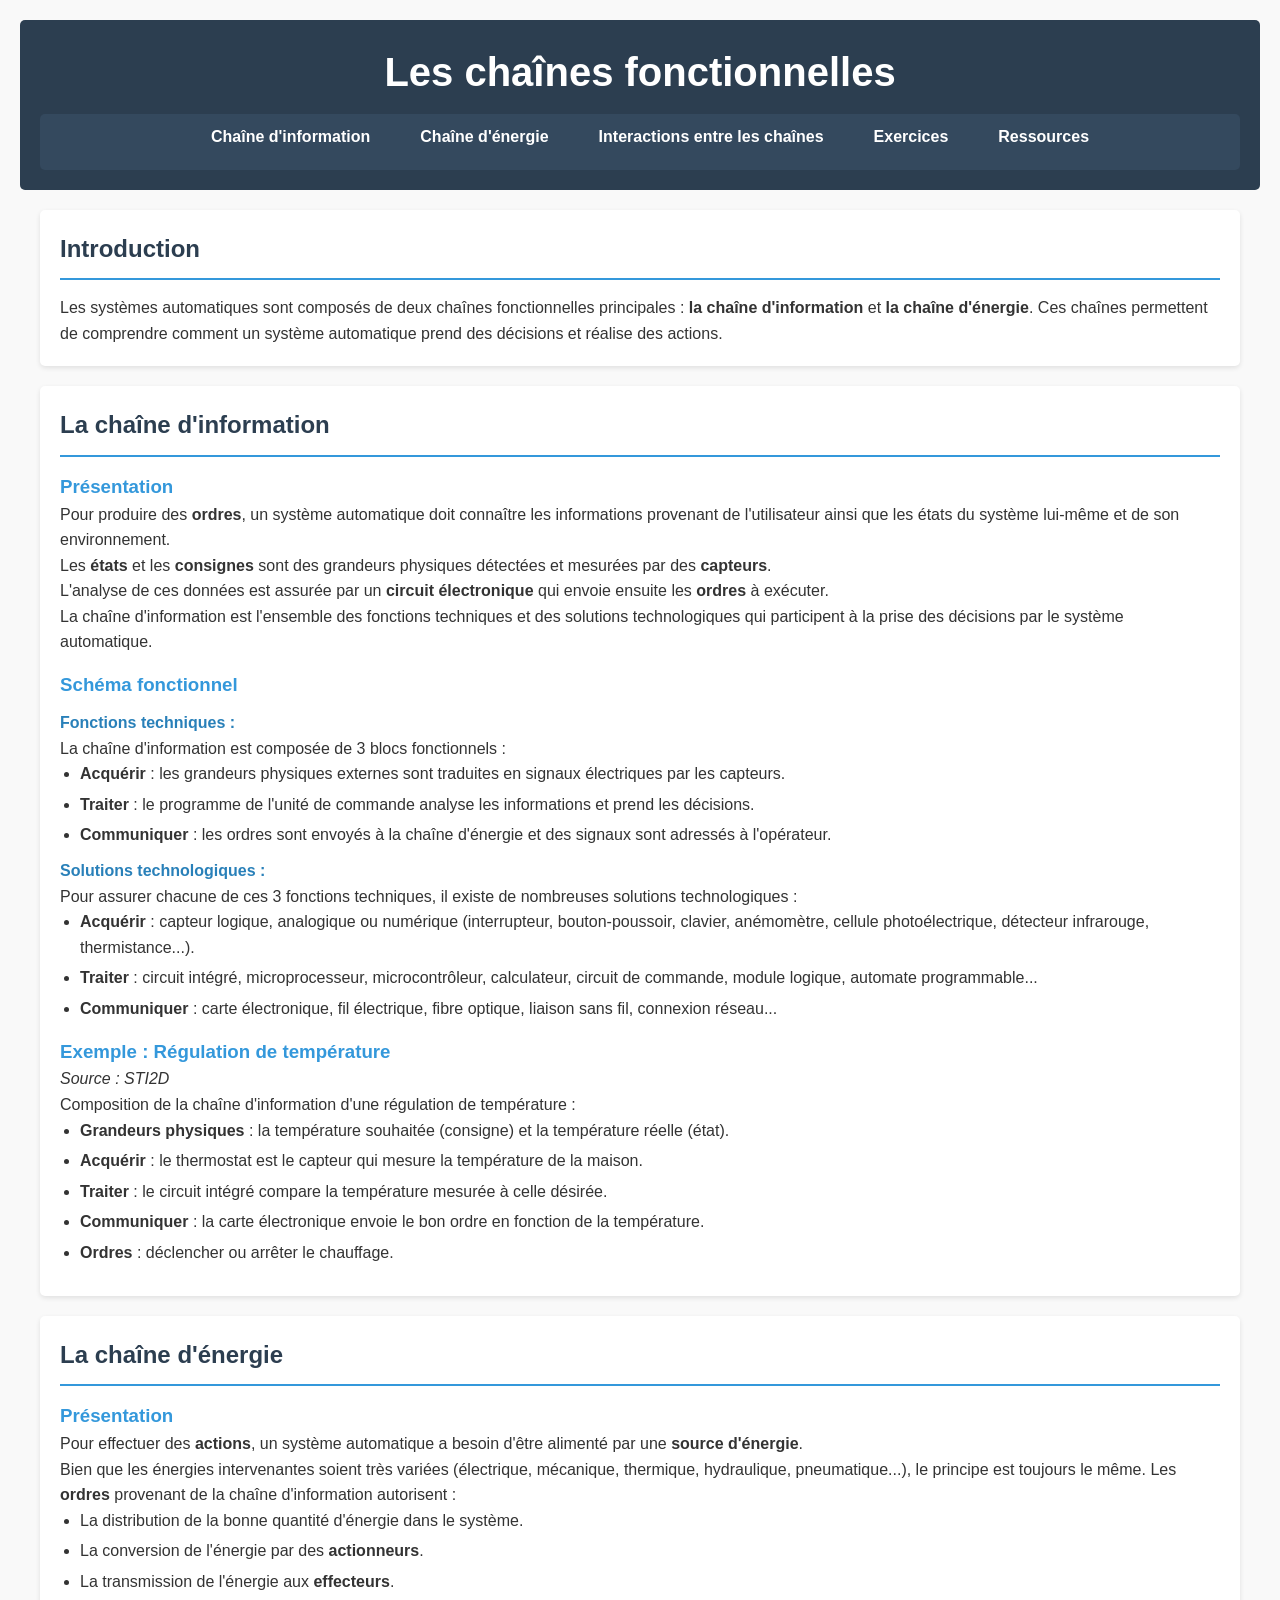
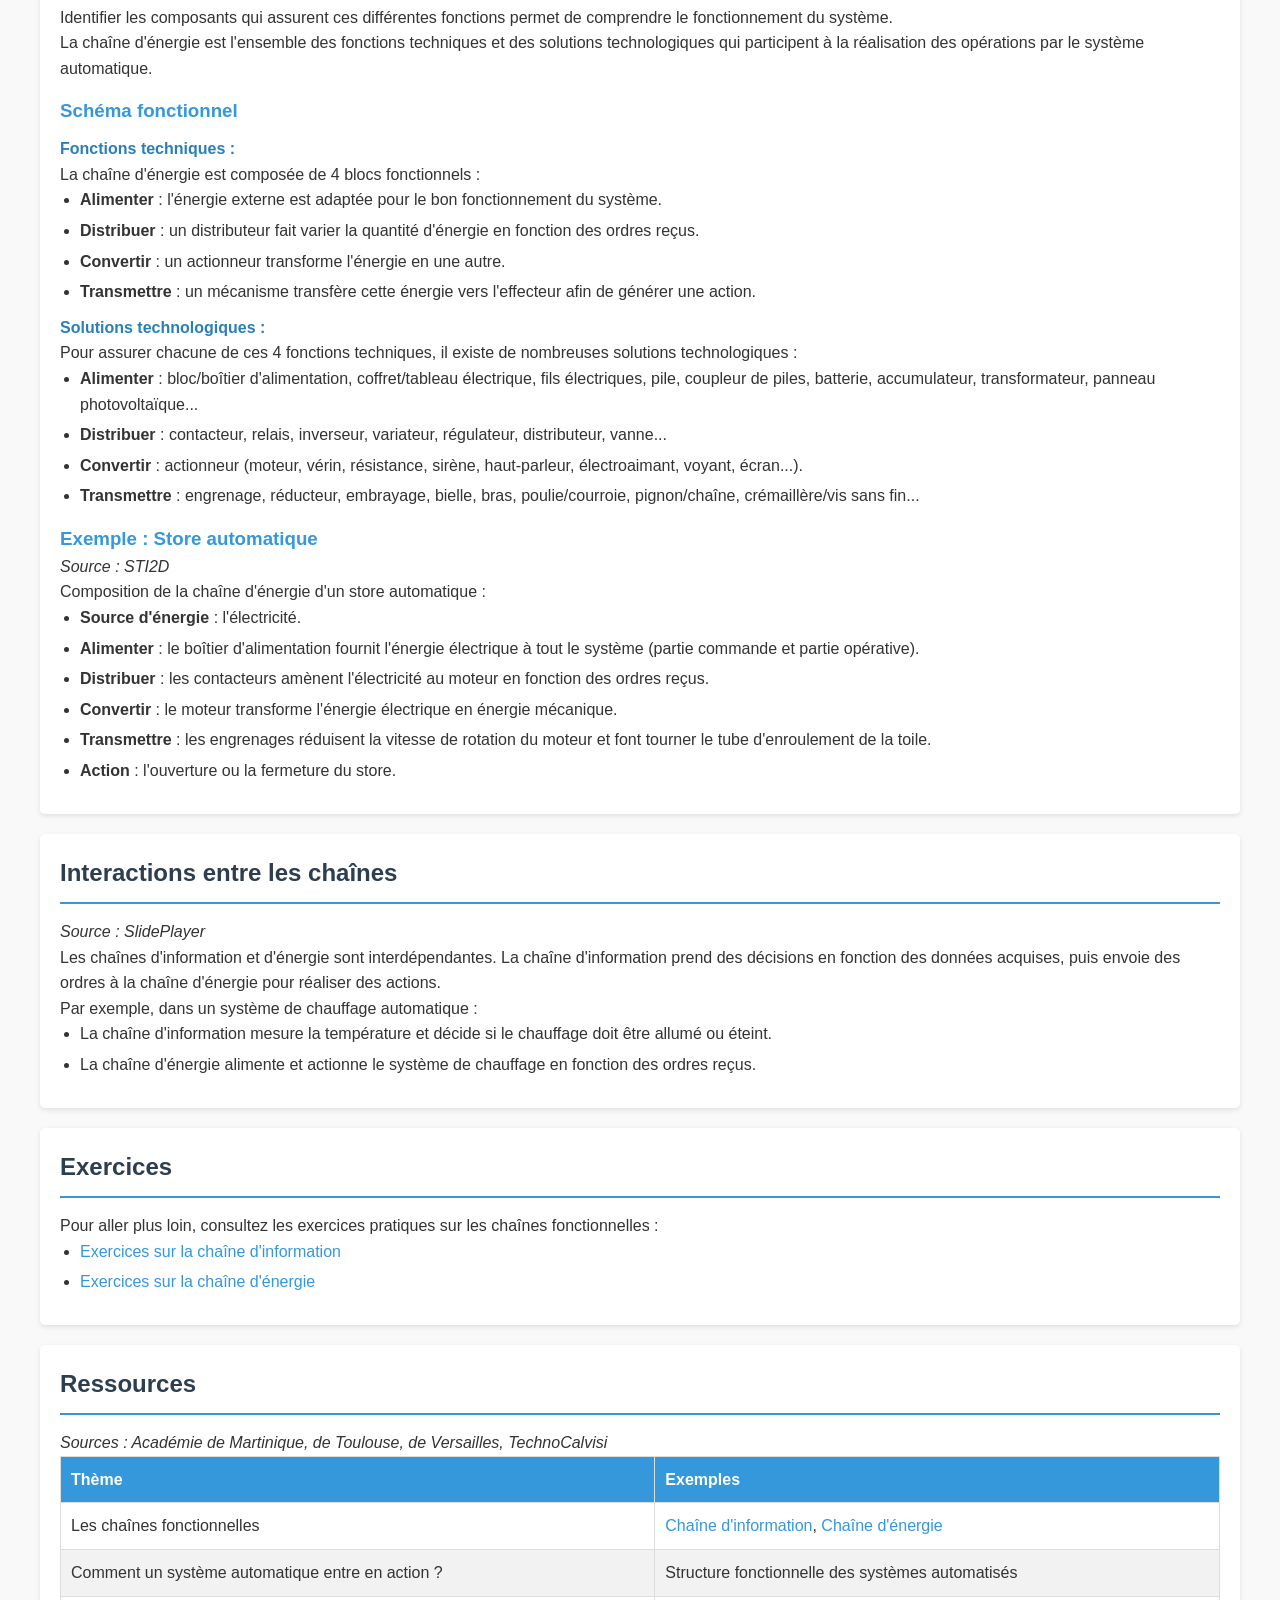
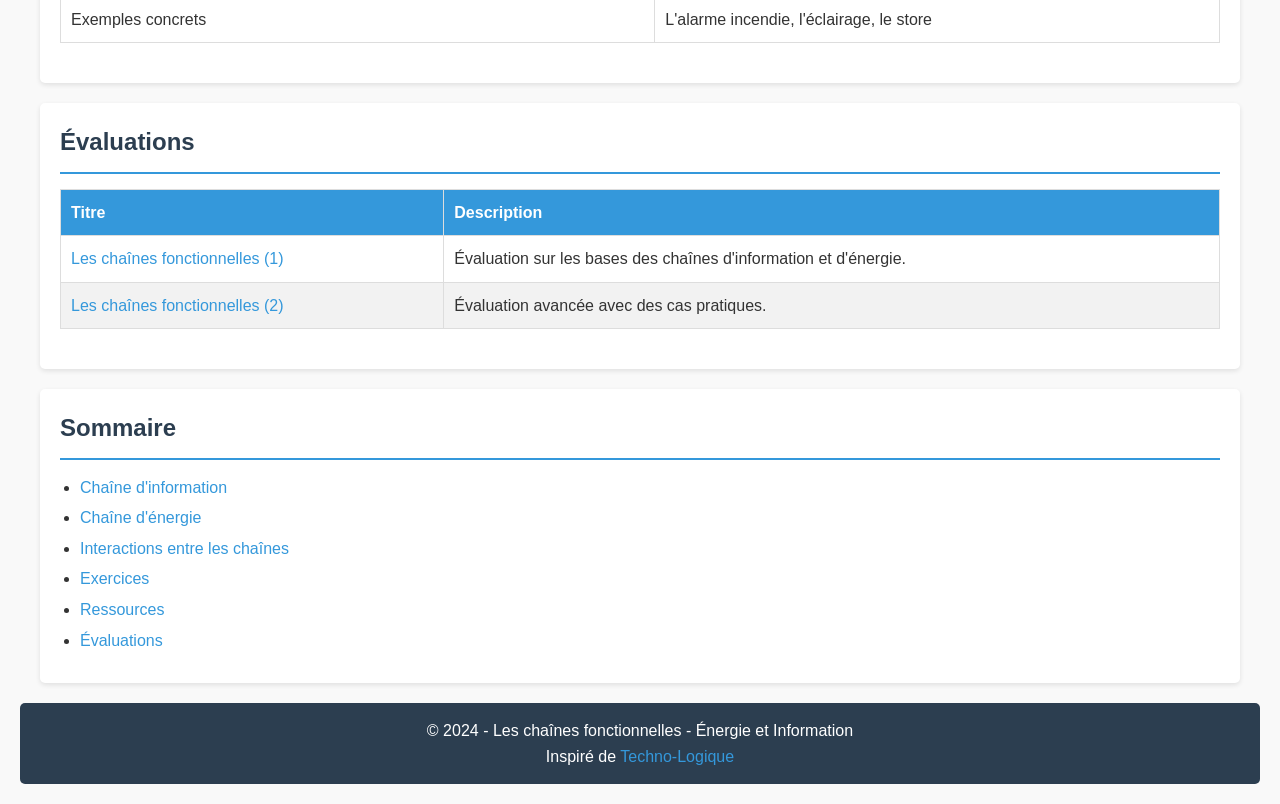
<file: index.html>
<!DOCTYPE html>
<html lang="fr">
<head>
    <meta charset="UTF-8">
    <meta name="viewport" content="width=device-width, initial-scale=1.0">
    <title>Les chaînes fonctionnelles - Énergie et Information</title>
    <link rel="stylesheet" href="css/styles.css">
</head>
<body>
    <header>
        <h1>Les chaînes fonctionnelles</h1>
        <nav>
            <ul>
                <li><a href="#chaine-information">Chaîne d'information</a></li>
                <li><a href="#chaine-energie">Chaîne d'énergie</a></li>
                <li><a href="#interactions">Interactions entre les chaînes</a></li>
                <li><a href="exercices/">Exercices</a></li>
                <li><a href="#ressources">Ressources</a></li>
            </ul>
        </nav>
    </header>

    <main>
        <!-- Introduction -->
        <section id="introduction">
            <h2>Introduction</h2>
            <p>
                Les systèmes automatiques sont composés de deux chaînes fonctionnelles principales :
                <strong>la chaîne d'information</strong> et <strong>la chaîne d'énergie</strong>.
                Ces chaînes permettent de comprendre comment un système automatique prend des décisions et réalise des actions.
            </p>
        </section>

        <!-- Chaîne d'information -->
        <section id="chaine-information">
            <h2>La chaîne d'information</h2>
            
            <subsection id="presentation-information">
                <h3>Présentation</h3>
                <p>
                    Pour produire des <strong>ordres</strong>, un système automatique doit connaître les informations 
                    provenant de l'utilisateur ainsi que les états du système lui-même et de son environnement.
                </p>
                <p>
                    Les <strong>états</strong> et les <strong>consignes</strong> sont des grandeurs physiques détectées et mesurées 
                    par des <strong>capteurs</strong>.
                </p>
                <p>
                    L'analyse de ces données est assurée par un <strong>circuit électronique</strong> qui envoie ensuite 
                    les <strong>ordres</strong> à exécuter.
                </p>
                <p>
                    La chaîne d'information est l'ensemble des fonctions techniques et des solutions technologiques qui 
                    participent à la prise des décisions par le système automatique.
                </p>
            </subsection>

            <subsection id="schema-information">
                <h3>Schéma fonctionnel</h3>
                
                <h4>Fonctions techniques :</h4>
                <p>
                    La chaîne d'information est composée de 3 blocs fonctionnels :
                </p>
                <ul>
                    <li><strong>Acquérir</strong> : les grandeurs physiques externes sont traduites en signaux électriques par les capteurs.</li>
                    <li><strong>Traiter</strong> : le programme de l'unité de commande analyse les informations et prend les décisions.</li>
                    <li><strong>Communiquer</strong> : les ordres sont envoyés à la chaîne d'énergie et des signaux sont adressés à l'opérateur.</li>
                </ul>

                <h4>Solutions technologiques :</h4>
                <p>
                    Pour assurer chacune de ces 3 fonctions techniques, il existe de nombreuses solutions technologiques :
                </p>
                <ul>
                    <li>
                        <strong>Acquérir</strong> : 
                        capteur logique, analogique ou numérique (interrupteur, bouton-poussoir, clavier, anémomètre, 
                        cellule photoélectrique, détecteur infrarouge, thermistance...).
                    </li>
                    <li>
                        <strong>Traiter</strong> : 
                        circuit intégré, microprocesseur, microcontrôleur, calculateur, circuit de commande, module logique, 
                        automate programmable...
                    </li>
                    <li>
                        <strong>Communiquer</strong> : 
                        carte électronique, fil électrique, fibre optique, liaison sans fil, connexion réseau...
                    </li>
                </ul>
            </subsection>

            <subsection id="exemple-information">
                <h3>Exemple : Régulation de température</h3>
                <p><em>Source : STI2D</em></p>
                <p>
                    Composition de la chaîne d'information d'une régulation de température :
                </p>
                <ul>
                    <li><strong>Grandeurs physiques</strong> : la température souhaitée (consigne) et la température réelle (état).</li>
                    <li><strong>Acquérir</strong> : le thermostat est le capteur qui mesure la température de la maison.</li>
                    <li><strong>Traiter</strong> : le circuit intégré compare la température mesurée à celle désirée.</li>
                    <li><strong>Communiquer</strong> : la carte électronique envoie le bon ordre en fonction de la température.</li>
                    <li><strong>Ordres</strong> : déclencher ou arrêter le chauffage.</li>
                </ul>
            </subsection>
        </section>

        <!-- Chaîne d'énergie -->
        <section id="chaine-energie">
            <h2>La chaîne d'énergie</h2>
            
            <subsection id="presentation-energie">
                <h3>Présentation</h3>
                <p>
                    Pour effectuer des <strong>actions</strong>, un système automatique a besoin d'être alimenté par une 
                    <strong>source d'énergie</strong>.
                </p>
                <p>
                    Bien que les énergies intervenantes soient très variées (électrique, mécanique, thermique, hydraulique, 
                    pneumatique...), le principe est toujours le même. Les <strong>ordres</strong> provenant de la chaîne 
                    d'information autorisent :
                </p>
                <ul>
                    <li>La distribution de la bonne quantité d'énergie dans le système.</li>
                    <li>La conversion de l'énergie par des <strong>actionneurs</strong>.</li>
                    <li>La transmission de l'énergie aux <strong>effecteurs</strong>.</li>
                </ul>
                <p>
                    Identifier les composants qui assurent ces différentes fonctions permet de comprendre le fonctionnement du système.
                </p>
                <p>
                    La chaîne d'énergie est l'ensemble des fonctions techniques et des solutions technologiques qui participent 
                    à la réalisation des opérations par le système automatique.
                </p>
            </subsection>

            <subsection id="schema-energie">
                <h3>Schéma fonctionnel</h3>
                
                <h4>Fonctions techniques :</h4>
                <p>
                    La chaîne d'énergie est composée de 4 blocs fonctionnels :
                </p>
                <ul>
                    <li><strong>Alimenter</strong> : l'énergie externe est adaptée pour le bon fonctionnement du système.</li>
                    <li><strong>Distribuer</strong> : un distributeur fait varier la quantité d'énergie en fonction des ordres reçus.</li>
                    <li><strong>Convertir</strong> : un actionneur transforme l'énergie en une autre.</li>
                    <li><strong>Transmettre</strong> : un mécanisme transfère cette énergie vers l'effecteur afin de générer une action.</li>
                </ul>

                <h4>Solutions technologiques :</h4>
                <p>
                    Pour assurer chacune de ces 4 fonctions techniques, il existe de nombreuses solutions technologiques :
                </p>
                <ul>
                    <li>
                        <strong>Alimenter</strong> : 
                        bloc/boîtier d'alimentation, coffret/tableau électrique, fils électriques, pile, coupleur de piles, 
                        batterie, accumulateur, transformateur, panneau photovoltaïque...
                    </li>
                    <li>
                        <strong>Distribuer</strong> : 
                        contacteur, relais, inverseur, variateur, régulateur, distributeur, vanne...
                    </li>
                    <li>
                        <strong>Convertir</strong> : 
                        actionneur (moteur, vérin, résistance, sirène, haut-parleur, électroaimant, voyant, écran...).
                    </li>
                    <li>
                        <strong>Transmettre</strong> : 
                        engrenage, réducteur, embrayage, bielle, bras, poulie/courroie, pignon/chaîne, crémaillère/vis sans fin...
                    </li>
                </ul>
            </subsection>

            <subsection id="exemple-energie">
                <h3>Exemple : Store automatique</h3>
                <p><em>Source : STI2D</em></p>
                <p>
                    Composition de la chaîne d'énergie d'un store automatique :
                </p>
                <ul>
                    <li><strong>Source d'énergie</strong> : l'électricité.</li>
                    <li><strong>Alimenter</strong> : le boîtier d'alimentation fournit l'énergie électrique à tout le système (partie commande et partie opérative).</li>
                    <li><strong>Distribuer</strong> : les contacteurs amènent l'électricité au moteur en fonction des ordres reçus.</li>
                    <li><strong>Convertir</strong> : le moteur transforme l'énergie électrique en énergie mécanique.</li>
                    <li><strong>Transmettre</strong> : les engrenages réduisent la vitesse de rotation du moteur et font tourner le tube d'enroulement de la toile.</li>
                    <li><strong>Action</strong> : l'ouverture ou la fermeture du store.</li>
                </ul>
            </subsection>
        </section>

        <!-- Interactions entre les chaînes -->
        <section id="interactions">
            <h2>Interactions entre les chaînes</h2>
            <p><em>Source : SlidePlayer</em></p>
            <p>
                Les chaînes d'information et d'énergie sont interdépendantes. La chaîne d'information prend des décisions 
                en fonction des données acquises, puis envoie des ordres à la chaîne d'énergie pour réaliser des actions.
            </p>
            <p>
                Par exemple, dans un système de chauffage automatique :
            </p>
            <ul>
                <li>La chaîne d'information mesure la température et décide si le chauffage doit être allumé ou éteint.</li>
                <li>La chaîne d'énergie alimente et actionne le système de chauffage en fonction des ordres reçus.</li>
            </ul>
        </section>

        <!-- Exercices -->
        <section id="exercices">
            <h2>Exercices</h2>
            <p>
                Pour aller plus loin, consultez les exercices pratiques sur les chaînes fonctionnelles :
            </p>
            <ul>
                <li><a href="exercices/chaine-information.html">Exercices sur la chaîne d'information</a></li>
                <li><a href="exercices/chaine-energie.html">Exercices sur la chaîne d'énergie</a></li>
            </ul>
        </section>

        <!-- Ressources -->
        <section id="ressources">
            <h2>Ressources</h2>
            <p><em>Sources : Académie de Martinique, de Toulouse, de Versailles, TechnoCalvisi</em></p>
            <table>
                <thead>
                    <tr>
                        <th>Thème</th>
                        <th>Exemples</th>
                    </tr>
                </thead>
                <tbody>
                    <tr>
                        <td>Les chaînes fonctionnelles</td>
                        <td><a href="#chaine-information">Chaîne d'information</a>, <a href="#chaine-energie">Chaîne d'énergie</a></td>
                    </tr>
                    <tr>
                        <td>Comment un système automatique entre en action ?</td>
                        <td>Structure fonctionnelle des systèmes automatisés</td>
                    </tr>
                    <tr>
                        <td>Exemples concrets</td>
                        <td>L'alarme incendie, l'éclairage, le store</td>
                    </tr>
                </tbody>
            </table>
        </section>

        <!-- Évaluations -->
        <section id="evaluations">
            <h2>Évaluations</h2>
            <table>
                <thead>
                    <tr>
                        <th>Titre</th>
                        <th>Description</th>
                    </tr>
                </thead>
                <tbody>
                    <tr>
                        <td><a href="#">Les chaînes fonctionnelles (1)</a></td>
                        <td>Évaluation sur les bases des chaînes d'information et d'énergie.</td>
                    </tr>
                    <tr>
                        <td><a href="#">Les chaînes fonctionnelles (2)</a></td>
                        <td>Évaluation avancée avec des cas pratiques.</td>
                    </tr>
                </tbody>
            </table>
        </section>

        <!-- Sommaire -->
        <section id="sommaire">
            <h2>Sommaire</h2>
            <ul>
                <li><a href="#chaine-information">Chaîne d'information</a></li>
                <li><a href="#chaine-energie">Chaîne d'énergie</a></li>
                <li><a href="#interactions">Interactions entre les chaînes</a></li>
                <li><a href="exercices/">Exercices</a></li>
                <li><a href="#ressources">Ressources</a></li>
                <li><a href="#evaluations">Évaluations</a></li>
            </ul>
        </section>
    </main>

    <footer>
        <p>&copy; 2024 - Les chaînes fonctionnelles - Énergie et Information</p>
        <p>Inspiré de <a href="https://www.techno-logique.com/AUT-chaines-fonctionnelles.shtml">Techno-Logique</a></p>
    </footer>
</body>
</html>
</file>
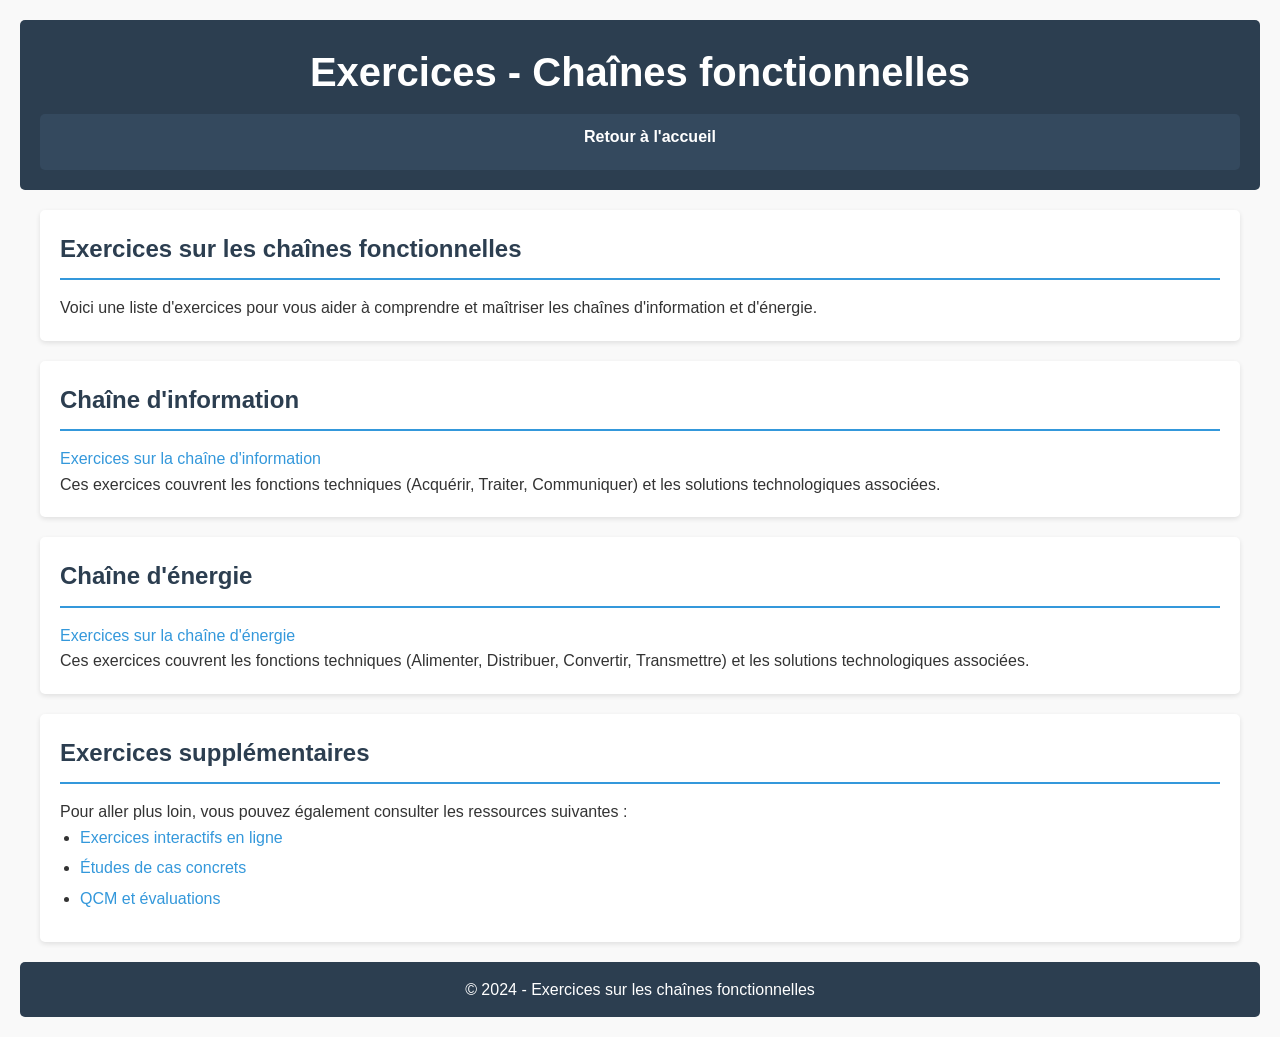
<file: exercices/index.html>
<!DOCTYPE html>
<html lang="fr">
<head>
    <meta charset="UTF-8">
    <meta name="viewport" content="width=device-width, initial-scale=1.0">
    <title>Exercices - Chaînes fonctionnelles</title>
    <link rel="stylesheet" href="../css/styles.css">
</head>
<body>
    <header>
        <h1>Exercices - Chaînes fonctionnelles</h1>
        <nav>
            <ul>
                <li><a href="../index.html">Retour à l'accueil</a></li>
            </ul>
        </nav>
    </header>

    <main>
        <section>
            <h2>Exercices sur les chaînes fonctionnelles</h2>
            <p>
                Voici une liste d'exercices pour vous aider à comprendre et maîtriser les chaînes d'information et d'énergie.
            </p>
        </section>

        <section>
            <h2>Chaîne d'information</h2>
            <p>
                <a href="chaine-information.html">Exercices sur la chaîne d'information</a>
            </p>
            <p>
                Ces exercices couvrent les fonctions techniques (Acquérir, Traiter, Communiquer) et les solutions technologiques 
                associées.
            </p>
        </section>

        <section>
            <h2>Chaîne d'énergie</h2>
            <p>
                <a href="chaine-energie.html">Exercices sur la chaîne d'énergie</a>
            </p>
            <p>
                Ces exercices couvrent les fonctions techniques (Alimenter, Distribuer, Convertir, Transmettre) et les solutions 
                technologiques associées.
            </p>
        </section>

        <section>
            <h2>Exercices supplémentaires</h2>
            <p>
                Pour aller plus loin, vous pouvez également consulter les ressources suivantes :
            </p>
            <ul>
                <li><a href="#">Exercices interactifs en ligne</a></li>
                <li><a href="#">Études de cas concrets</a></li>
                <li><a href="#">QCM et évaluations</a></li>
            </ul>
        </section>
    </main>

    <footer>
        <p>&copy; 2024 - Exercices sur les chaînes fonctionnelles</p>
    </footer>
</body>
</html>
</file>
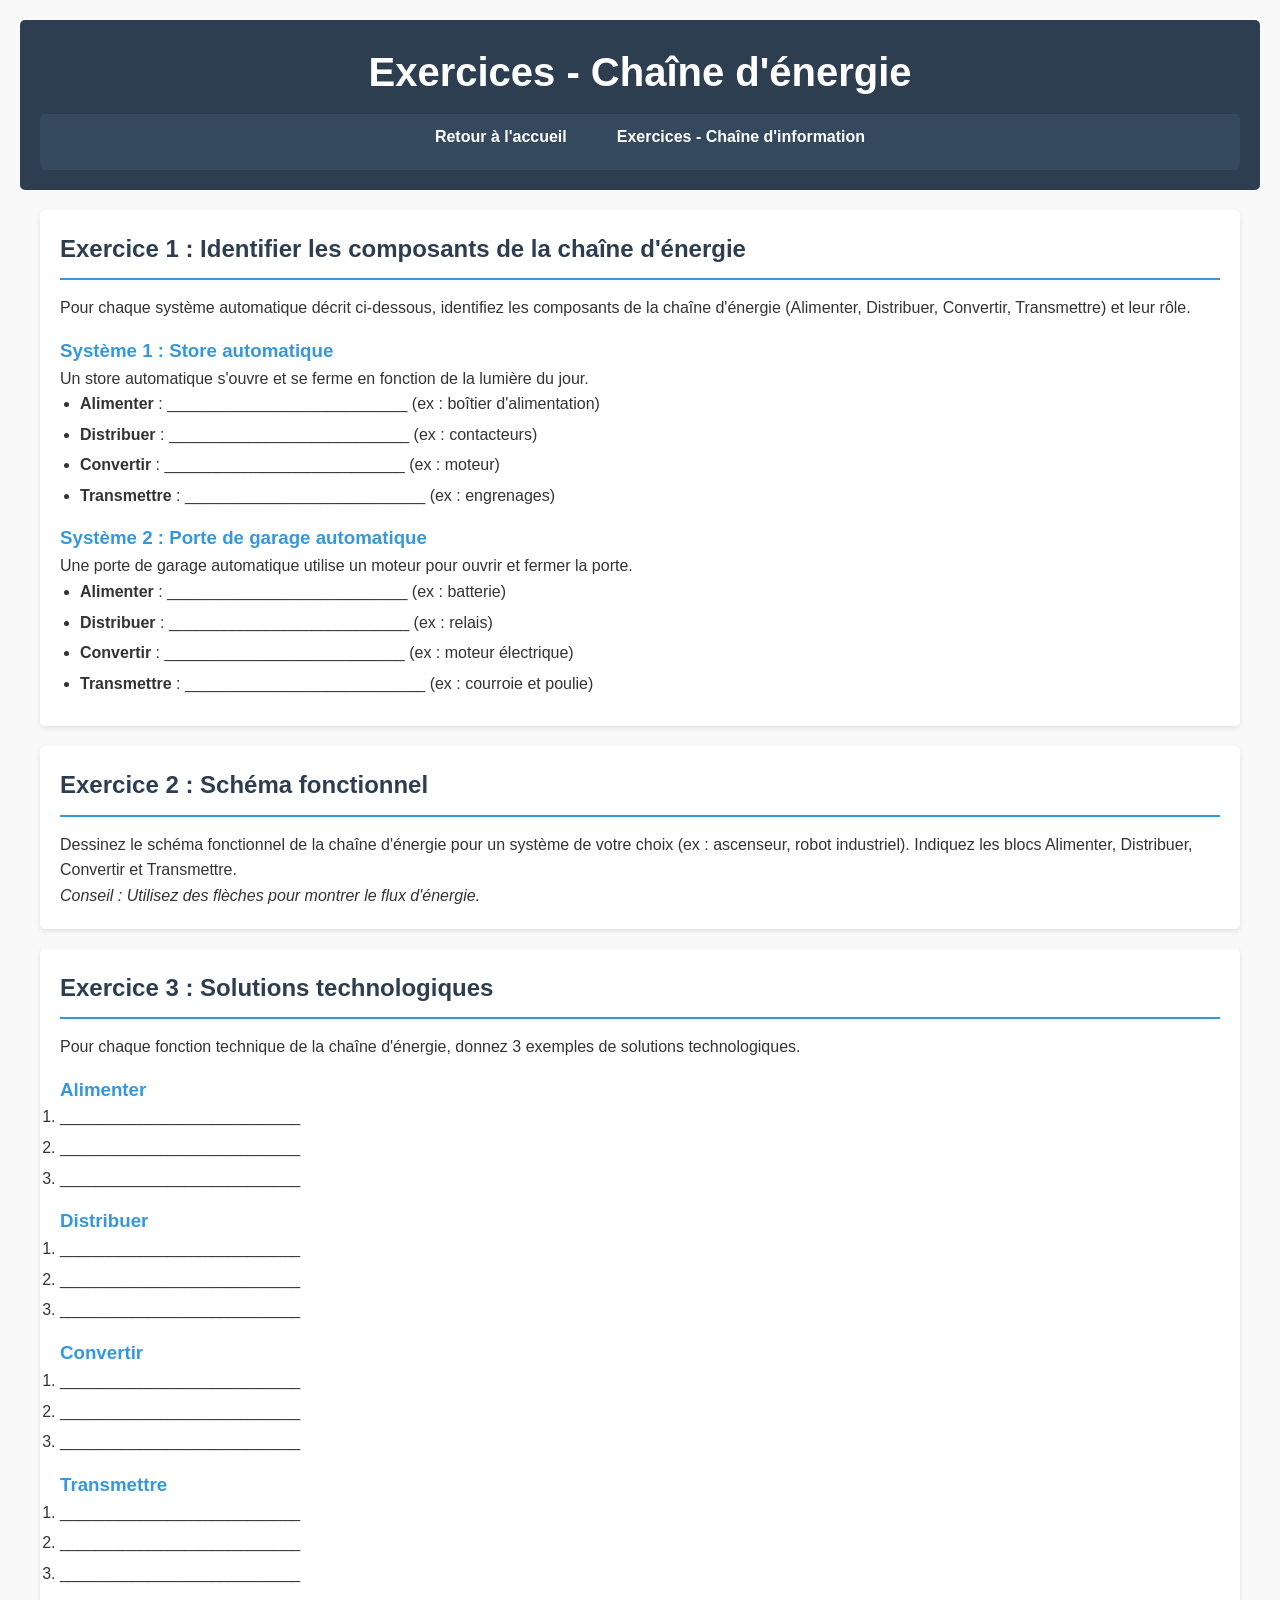
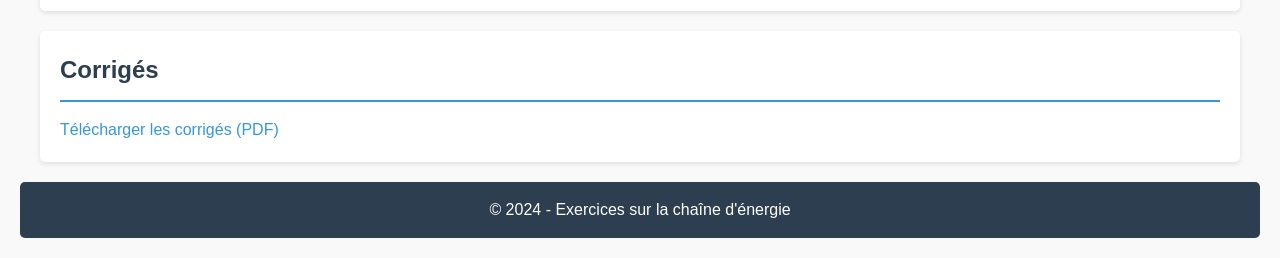
<file: exercices/chaine-energie.html>
<!DOCTYPE html>
<html lang="fr">
<head>
    <meta charset="UTF-8">
    <meta name="viewport" content="width=device-width, initial-scale=1.0">
    <title>Exercices - Chaîne d'énergie</title>
    <link rel="stylesheet" href="../css/styles.css">
</head>
<body>
    <header>
        <h1>Exercices - Chaîne d'énergie</h1>
        <nav>
            <ul>
                <li><a href="../index.html">Retour à l'accueil</a></li>
                <li><a href="chaine-information.html">Exercices - Chaîne d'information</a></li>
            </ul>
        </nav>
    </header>

    <main>
        <section>
            <h2>Exercice 1 : Identifier les composants de la chaîne d'énergie</h2>
            <p>
                Pour chaque système automatique décrit ci-dessous, identifiez les composants de la chaîne d'énergie 
                (Alimenter, Distribuer, Convertir, Transmettre) et leur rôle.
            </p>
            
            <h3>Système 1 : Store automatique</h3>
            <p>
                Un store automatique s'ouvre et se ferme en fonction de la lumière du jour.
            </p>
            <ul>
                <li><strong>Alimenter</strong> : ___________________________ (ex : boîtier d'alimentation)</li>
                <li><strong>Distribuer</strong> : ___________________________ (ex : contacteurs)</li>
                <li><strong>Convertir</strong> : ___________________________ (ex : moteur)</li>
                <li><strong>Transmettre</strong> : ___________________________ (ex : engrenages)</li>
            </ul>

            <h3>Système 2 : Porte de garage automatique</h3>
            <p>
                Une porte de garage automatique utilise un moteur pour ouvrir et fermer la porte.
            </p>
            <ul>
                <li><strong>Alimenter</strong> : ___________________________ (ex : batterie)</li>
                <li><strong>Distribuer</strong> : ___________________________ (ex : relais)</li>
                <li><strong>Convertir</strong> : ___________________________ (ex : moteur électrique)</li>
                <li><strong>Transmettre</strong> : ___________________________ (ex : courroie et poulie)</li>
            </ul>
        </section>

        <section>
            <h2>Exercice 2 : Schéma fonctionnel</h2>
            <p>
                Dessinez le schéma fonctionnel de la chaîne d'énergie pour un système de votre choix (ex : ascenseur, 
                robot industriel). Indiquez les blocs Alimenter, Distribuer, Convertir et Transmettre.
            </p>
            <p>
                <em>Conseil : Utilisez des flèches pour montrer le flux d'énergie.</em>
            </p>
        </section>

        <section>
            <h2>Exercice 3 : Solutions technologiques</h2>
            <p>
                Pour chaque fonction technique de la chaîne d'énergie, donnez 3 exemples de solutions technologiques.
            </p>
            
            <h3>Alimenter</h3>
            <ol>
                <li>___________________________</li>
                <li>___________________________</li>
                <li>___________________________</li>
            </ol>

            <h3>Distribuer</h3>
            <ol>
                <li>___________________________</li>
                <li>___________________________</li>
                <li>___________________________</li>
            </ol>

            <h3>Convertir</h3>
            <ol>
                <li>___________________________</li>
                <li>___________________________</li>
                <li>___________________________</li>
            </ol>

            <h3>Transmettre</h3>
            <ol>
                <li>___________________________</li>
                <li>___________________________</li>
                <li>___________________________</li>
            </ol>
        </section>

        <section>
            <h2>Corrigés</h2>
            <p>
                <a href="#">Télécharger les corrigés (PDF)</a>
            </p>
        </section>
    </main>

    <footer>
        <p>&copy; 2024 - Exercices sur la chaîne d'énergie</p>
    </footer>
</body>
</html>
</file>
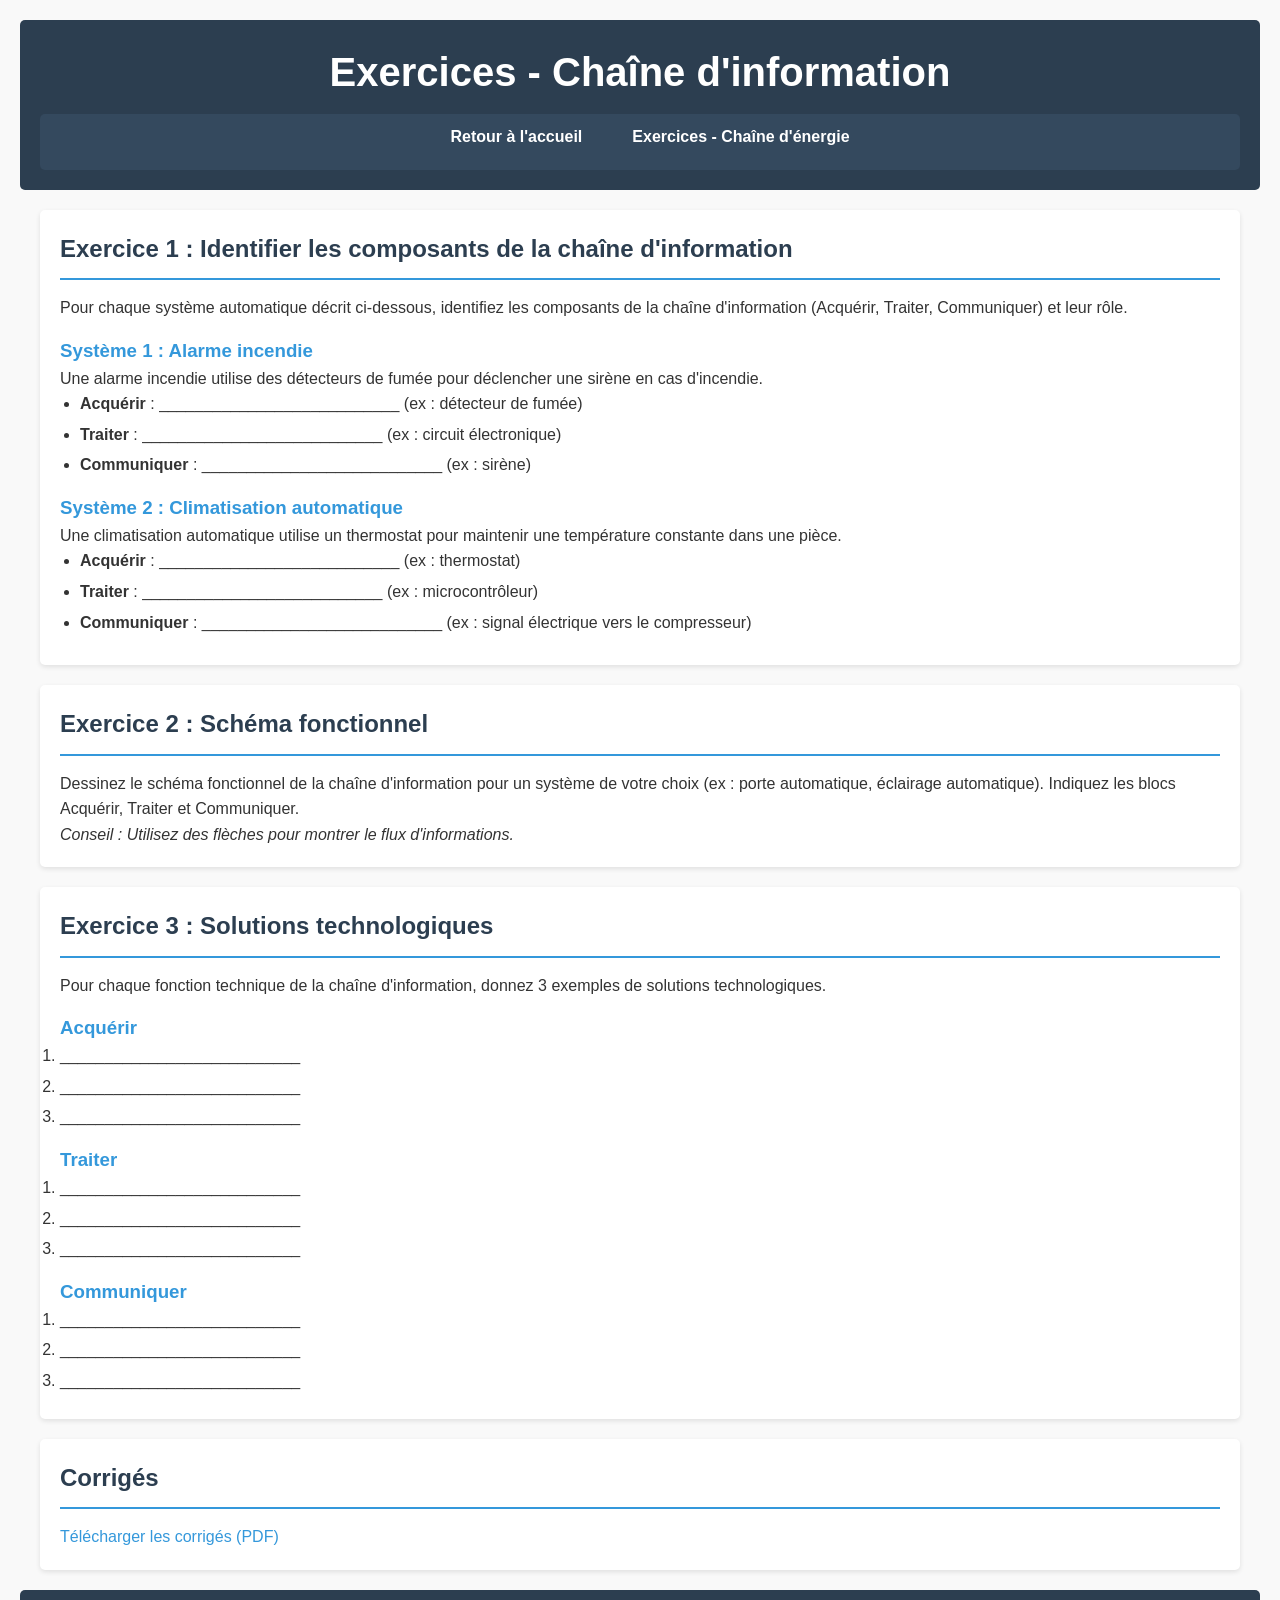
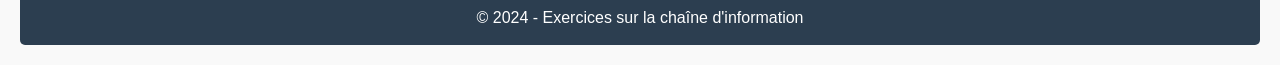
<file: exercices/chaine-information.html>
<!DOCTYPE html>
<html lang="fr">
<head>
    <meta charset="UTF-8">
    <meta name="viewport" content="width=device-width, initial-scale=1.0">
    <title>Exercices - Chaîne d'information</title>
    <link rel="stylesheet" href="../css/styles.css">
</head>
<body>
    <header>
        <h1>Exercices - Chaîne d'information</h1>
        <nav>
            <ul>
                <li><a href="../index.html">Retour à l'accueil</a></li>
                <li><a href="chaine-energie.html">Exercices - Chaîne d'énergie</a></li>
            </ul>
        </nav>
    </header>

    <main>
        <section>
            <h2>Exercice 1 : Identifier les composants de la chaîne d'information</h2>
            <p>
                Pour chaque système automatique décrit ci-dessous, identifiez les composants de la chaîne d'information 
                (Acquérir, Traiter, Communiquer) et leur rôle.
            </p>
            
            <h3>Système 1 : Alarme incendie</h3>
            <p>
                Une alarme incendie utilise des détecteurs de fumée pour déclencher une sirène en cas d'incendie.
            </p>
            <ul>
                <li><strong>Acquérir</strong> : ___________________________ (ex : détecteur de fumée)</li>
                <li><strong>Traiter</strong> : ___________________________ (ex : circuit électronique)</li>
                <li><strong>Communiquer</strong> : ___________________________ (ex : sirène)</li>
            </ul>

            <h3>Système 2 : Climatisation automatique</h3>
            <p>
                Une climatisation automatique utilise un thermostat pour maintenir une température constante dans une pièce.
            </p>
            <ul>
                <li><strong>Acquérir</strong> : ___________________________ (ex : thermostat)</li>
                <li><strong>Traiter</strong> : ___________________________ (ex : microcontrôleur)</li>
                <li><strong>Communiquer</strong> : ___________________________ (ex : signal électrique vers le compresseur)</li>
            </ul>
        </section>

        <section>
            <h2>Exercice 2 : Schéma fonctionnel</h2>
            <p>
                Dessinez le schéma fonctionnel de la chaîne d'information pour un système de votre choix (ex : porte automatique, 
                éclairage automatique). Indiquez les blocs Acquérir, Traiter et Communiquer.
            </p>
            <p>
                <em>Conseil : Utilisez des flèches pour montrer le flux d'informations.</em>
            </p>
        </section>

        <section>
            <h2>Exercice 3 : Solutions technologiques</h2>
            <p>
                Pour chaque fonction technique de la chaîne d'information, donnez 3 exemples de solutions technologiques.
            </p>
            
            <h3>Acquérir</h3>
            <ol>
                <li>___________________________</li>
                <li>___________________________</li>
                <li>___________________________</li>
            </ol>

            <h3>Traiter</h3>
            <ol>
                <li>___________________________</li>
                <li>___________________________</li>
                <li>___________________________</li>
            </ol>

            <h3>Communiquer</h3>
            <ol>
                <li>___________________________</li>
                <li>___________________________</li>
                <li>___________________________</li>
            </ol>
        </section>

        <section>
            <h2>Corrigés</h2>
            <p>
                <a href="#">Télécharger les corrigés (PDF)</a>
            </p>
        </section>
    </main>

    <footer>
        <p>&copy; 2024 - Exercices sur la chaîne d'information</p>
    </footer>
</body>
</html>
</file>
<file: css/styles.css>
/* Styles pour les chaînes fonctionnelles - Énergie et Information */

/* Réinitialisation des marges et padding */
* {
    margin: 0;
    padding: 0;
    box-sizing: border-box;
}

/* Style du corps de la page */
body {
    font-family: Arial, sans-serif;
    line-height: 1.6;
    color: #333;
    background-color: #f9f9f9;
    padding: 20px;
}

/* En-tête */
header {
    background-color: #2c3e50;
    color: #fff;
    padding: 20px;
    text-align: center;
    border-radius: 5px;
    margin-bottom: 20px;
}

header h1 {
    font-size: 2.5em;
    margin-bottom: 10px;
}

/* Navigation */
nav {
    background-color: #34495e;
    padding: 10px;
    border-radius: 5px;
}

nav ul {
    list-style-type: none;
    display: flex;
    justify-content: center;
    flex-wrap: wrap;
}

nav ul li {
    margin: 0 15px;
}

nav ul li a {
    color: #fff;
    text-decoration: none;
    font-weight: bold;
    padding: 5px 10px;
    border-radius: 3px;
    transition: background-color 0.3s;
}

nav ul li a:hover {
    background-color: #2c3e50;
}

/* Sections principales */
main {
    max-width: 1200px;
    margin: 0 auto;
}

section {
    background-color: #fff;
    padding: 20px;
    margin-bottom: 20px;
    border-radius: 5px;
    box-shadow: 0 2px 5px rgba(0, 0, 0, 0.1);
}

section h2 {
    color: #2c3e50;
    border-bottom: 2px solid #3498db;
    padding-bottom: 10px;
    margin-bottom: 15px;
}

section h3 {
    color: #3498db;
    margin-top: 15px;
}

section h4 {
    color: #2980b9;
    margin-top: 10px;
}

/* Listes */
ul {
    margin-left: 20px;
    margin-bottom: 10px;
}

li {
    margin-bottom: 5px;
}

/* Tableaux */
table {
    width: 100%;
    border-collapse: collapse;
    margin-bottom: 20px;
}

table, th, td {
    border: 1px solid #ddd;
}

th, td {
    padding: 10px;
    text-align: left;
}

th {
    background-color: #3498db;
    color: #fff;
}

tr:nth-child(even) {
    background-color: #f2f2f2;
}

/* Liens */
a {
    color: #3498db;
    text-decoration: none;
}

a:hover {
    text-decoration: underline;
}

/* Pied de page */
footer {
    background-color: #2c3e50;
    color: #fff;
    text-align: center;
    padding: 15px;
    border-radius: 5px;
    margin-top: 20px;
}

footer a {
    color: #3498db;
}

/* Responsive */
@media (max-width: 768px) {
    nav ul {
        flex-direction: column;
        align-items: center;
    }
    
    nav ul li {
        margin: 5px 0;
    }
    
    section {
        padding: 15px;
    }
}
</file>
